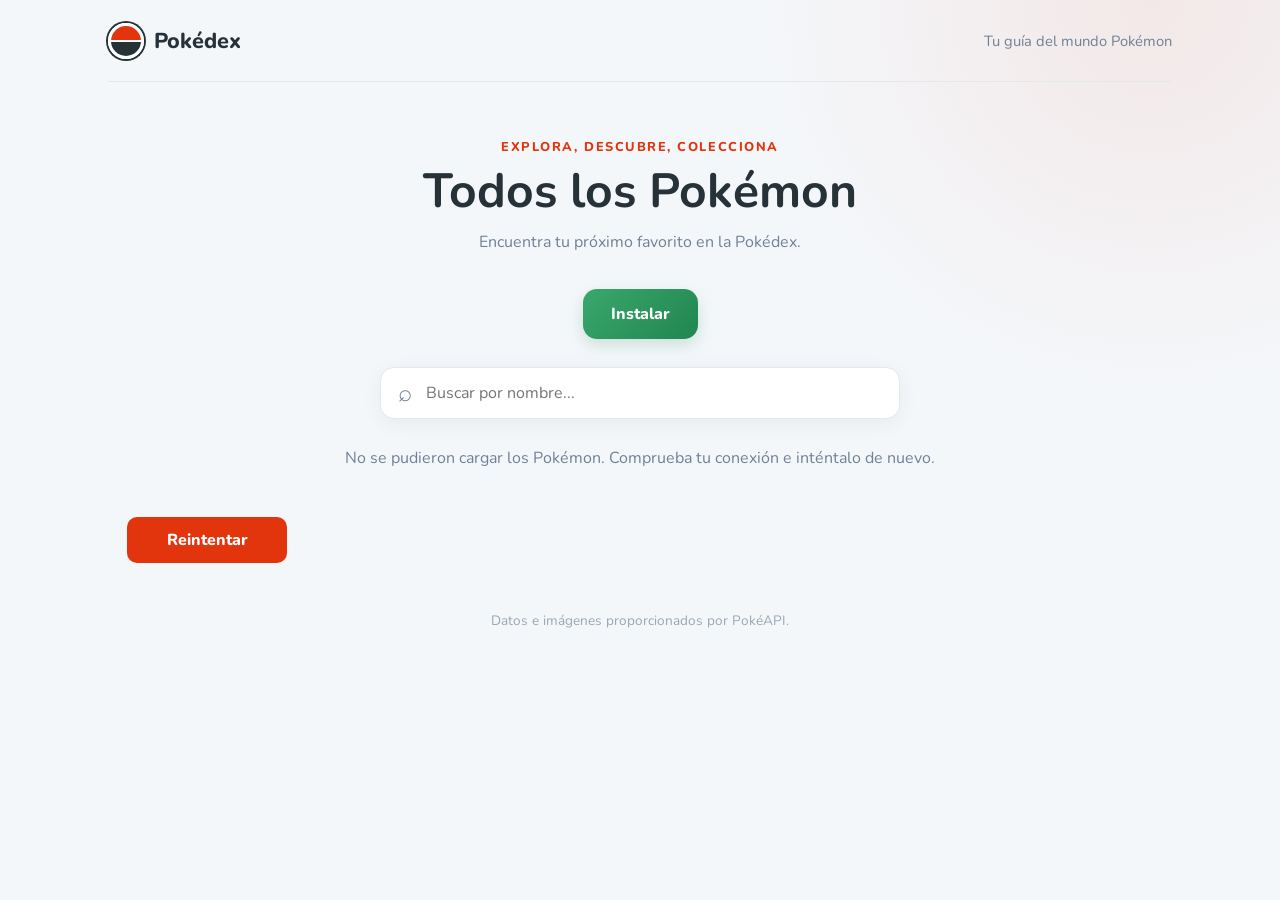
<file: index.html>
<!DOCTYPE html>
<html lang="es">
<head>
    <meta charset="UTF-8">
    <meta name="viewport" content="width=device-width, initial-scale=1.0">
    <meta name="theme-color" content="#e3350d">
    <meta name="description" content="Explora y descubre Pokémon con Pokédex PWA.">
    <meta name="mobile-web-app-capable" content="yes">
    <meta name="apple-mobile-web-app-capable" content="yes">
    <title>Pokédex | Pokémon PWA</title>
    <link rel="stylesheet" href="./css/styles.css">
    <link rel="manifest" href="./manifest.json">
    <link rel="apple-touch-icon" href="./images/icons/icon-192x192.png">
</head>
<body>
    <main>
        <header class="site-header">
            <a class="brand" href="./index.html" aria-label="Pokédex, inicio">
                <span class="brand-mark" aria-hidden="true">◉</span>
                <span>Pokédex</span>
            </a>
            <p class="header-caption">Tu guía del mundo Pokémon</p>
        </header>

        <section class="catalog" aria-labelledby="catalog-title">
            <div class="intro">
                <p class="eyebrow">Explora, descubre, colecciona</p>
                <h1 id="catalog-title">Todos los Pokémon</h1>
                <p class="intro-copy">Encuentra tu próximo favorito en la Pokédex.</p>
                <button class="install-app" id="install-app" type="button" aria-describedby="install-status">
                    Instalar
                </button>
                <p class="install-status" id="install-status" role="status" aria-live="polite"></p>
            </div>

            <label class="search-box" for="pokemon-search">
                <span aria-hidden="true">⌕</span>
                <input id="pokemon-search" type="search" placeholder="Buscar por nombre..." autocomplete="off">
            </label>

            <p id="catalog-status" class="catalog-status" role="status" aria-live="polite">Cargando Pokémon...</p>
            <div class="pokemon-grid" id="pokemon-list" aria-label="Pokémon ordenados alfabéticamente"></div>
            <button class="load-more" id="load-more" type="button" hidden>Mostrar más</button>
        </section>

        <footer class="site-footer">Datos e imágenes proporcionados por PokéAPI.</footer>
    </main>
    <script src="./js/app.js"></script>
</body>
</html>
</file>
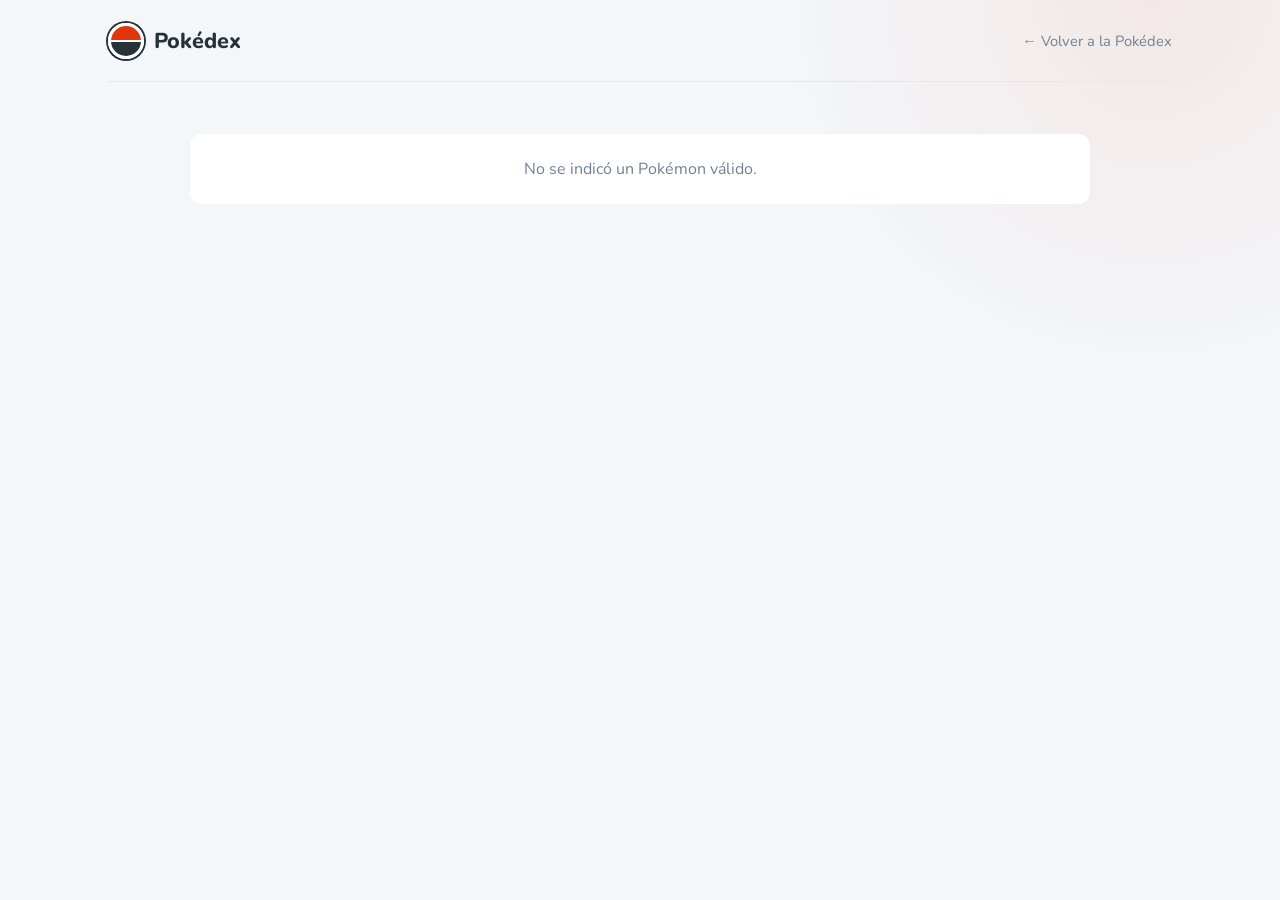
<file: detalle.html>
<!DOCTYPE html>
<html lang="es">
<head>
    <meta charset="UTF-8">
    <meta name="viewport" content="width=device-width, initial-scale=1.0">
    <meta name="theme-color" content="#e3350d">
    <meta name="description" content="Consulta los detalles y estadísticas de tu Pokémon favorito.">
    <title>Detalle | Pokédex</title>
    <link rel="stylesheet" href="./css/styles.css">
    <link rel="manifest" href="./manifest.json">
    <link rel="apple-touch-icon" href="./images/icons/icon-192x192.png">
</head>
<body>
    <main>
        <header class="site-header">
            <a class="brand" href="./index.html" aria-label="Pokédex, inicio">
                <span class="brand-mark" aria-hidden="true">◉</span>
                <span>Pokédex</span>
            </a>
            <a class="back-link" href="./index.html">← Volver a la Pokédex</a>
        </header>

        <section class="detail-container" id="pokemon-detail" aria-live="polite">
            <p class="catalog-status">Cargando Pokémon...</p>
        </section>
    </main>
    <script src="./js/detalle.js"></script>
</body>
</html>
</file>
<file: css/styles.css>
@import url("https://fonts.googleapis.com/css2?family=Nunito:wght@400;600;700;800&display=swap");

:root {
    color-scheme: light;
    font-family: "Nunito", "Segoe UI", sans-serif;
    color: #263238;
    background: #f4f7fa;
    font-synthesis: none;
    text-rendering: optimizeLegibility;
    --red: #e3350d;
    --dark: #263238;
    --muted: #718096;
}

* {
    box-sizing: border-box;
}

body {
    min-width: 320px;
    min-height: 100vh;
    margin: 0;
    background:
        radial-gradient(circle at 90% 0%, rgba(227, 53, 13, 0.08), transparent 25rem),
        #f4f7fa;
}

main {
    width: min(1120px, 100%);
    margin: 0 auto;
    padding: 0 28px 40px;
}

.site-header {
    min-height: 82px;
    display: flex;
    align-items: center;
    justify-content: space-between;
    border-bottom: 1px solid #e3e8ed;
}

.brand {
    display: inline-flex;
    align-items: center;
    gap: 10px;
    color: var(--dark);
    font-size: 1.35rem;
    font-weight: 800;
    text-decoration: none;
}

.brand-mark {
    display: inline-grid;
    width: 36px;
    height: 36px;
    place-items: center;
    border: 3px solid #fff;
    border-radius: 50%;
    background: linear-gradient(#e3350d 0 46%, #fff 46% 54%, #263238 54%);
    box-shadow: 0 0 0 2px var(--dark);
    color: transparent;
}

.header-caption,
.back-link {
    color: var(--muted);
    font-size: 0.92rem;
    text-decoration: none;
}

.back-link:hover {
    color: var(--red);
}

.catalog {
    padding-top: 56px;
}

.intro {
    text-align: center;
}

.eyebrow {
    margin: 0 0 8px;
    color: var(--red);
    font-size: 0.8rem;
    font-weight: 800;
    letter-spacing: 0.12em;
    text-transform: uppercase;
}

h1 {
    margin: 0;
    color: var(--dark);
    font-size: clamp(2rem, 5vw, 3rem);
    line-height: 1.15;
}

.intro-copy {
    margin: 12px 0 28px;
    color: var(--muted);
}

.search-box {
    display: flex;
    width: min(520px, 100%);
    height: 52px;
    align-items: center;
    gap: 12px;
    margin: 0 auto;
    padding: 0 17px;
    border: 1px solid #e2e8f0;
    border-radius: 14px;
    background: #fff;
    box-shadow: 0 5px 20px rgba(38, 50, 56, 0.06);
    color: var(--muted);
    font-size: 1.5rem;
}

.search-box input {
    width: 100%;
    border: 0;
    outline: 0;
    background: transparent;
    color: var(--dark);
    font: inherit;
    font-size: 1rem;
}

.search-box:focus-within {
    border-color: var(--red);
    box-shadow: 0 0 0 3px rgba(227, 53, 13, 0.12);
}

.install-app {
    display: inline-flex;
    min-height: 50px;
    align-items: center;
    justify-content: center;
    margin-top: 8px;
    padding: 0 28px;
    border: 0;
    border-radius: 14px;
    background: linear-gradient(135deg, #39a86c, #21854f);
    box-shadow: 0 6px 16px rgba(33, 133, 79, 0.2);
    color: #fff;
    cursor: pointer;
    font: inherit;
    font-weight: 800;
    transition: background 160ms ease, box-shadow 160ms ease, transform 160ms ease;
}

.install-app:hover {
    transform: translateY(-2px);
    box-shadow: 0 9px 20px rgba(33, 133, 79, 0.26);
}

.install-app.is-installed {
    background: linear-gradient(135deg, #bd7777, #a95f5f);
    box-shadow: 0 4px 12px rgba(120, 69, 69, 0.16);
}

.install-app.is-installed:hover {
    box-shadow: 0 6px 15px rgba(120, 69, 69, 0.22);
}

.install-app:focus-visible {
    outline: 3px solid rgba(227, 53, 13, 0.55);
    outline-offset: 3px;
}

.install-status {
    min-height: 1.25em;
    margin: 10px 0 0;
    color: var(--muted);
    font-size: 0.9rem;
}

.catalog-status {
    min-height: 24px;
    margin: 28px 0 18px;
    color: var(--muted);
    text-align: center;
}

.pokemon-grid {
    display: grid;
    grid-template-columns: repeat(auto-fill, minmax(190px, 1fr));
    gap: 18px;
}

.pokemon-card {
    overflow: hidden;
    border: 1px solid #e8edf2;
    border-radius: 18px;
    background: #fff;
    box-shadow: 0 5px 18px rgba(38, 50, 56, 0.055);
    transition: transform 160ms ease, box-shadow 160ms ease;
}

.pokemon-card:hover {
    transform: translateY(-4px);
    box-shadow: 0 12px 26px rgba(38, 50, 56, 0.12);
}

.card-link {
    display: flex;
    min-height: 232px;
    flex-direction: column;
    align-items: center;
    padding: 18px;
    color: inherit;
    text-decoration: none;
}

.card-link:focus-visible,
.load-more:focus-visible,
.back-link:focus-visible,
.brand:focus-visible {
    outline: 3px solid rgba(227, 53, 13, 0.55);
    outline-offset: 3px;
}

.pokemon-image {
    width: min(100%, 150px);
    height: 142px;
    object-fit: contain;
}

.pokemon-image.image-unavailable,
.detail-image.image-unavailable {
    visibility: hidden;
}

.pokemon-number {
    margin-top: 5px;
    color: #9aa6b2;
    font-size: 0.78rem;
    font-weight: 700;
    letter-spacing: 0.04em;
}

.pokemon-name {
    margin: 3px 0 0;
    color: var(--dark);
    font-size: 1.1rem;
    font-weight: 800;
    text-align: center;
}

.load-more {
    display: block;
    min-width: 160px;
    margin: 28px auto 0;
    padding: 12px 22px;
    border: 0;
    border-radius: 10px;
    background: var(--red);
    color: #fff;
    cursor: pointer;
    font: inherit;
    font-weight: 800;
    transition: background 160ms ease, transform 160ms ease;
}

.load-more:hover {
    transform: translateY(-2px);
    background: #c52e0c;
}

.load-more[hidden] {
    display: none;
}

.site-footer {
    margin-top: 48px;
    color: #9aa6b2;
    font-size: 0.85rem;
    text-align: center;
}

.detail-container {
    width: min(900px, 100%);
    margin: 52px auto 0;
}

.pokemon-detail {
    display: grid;
    grid-template-columns: minmax(250px, 0.85fr) minmax(0, 1.15fr);
    overflow: hidden;
    border: 1px solid #e8edf2;
    border-radius: 22px;
    background: #fff;
    box-shadow: 0 12px 36px rgba(38, 50, 56, 0.09);
}

.detail-visual {
    display: flex;
    min-height: 400px;
    flex-direction: column;
    align-items: center;
    justify-content: center;
    padding: 24px;
    background: radial-gradient(circle, #fff 0, #f6d7cd 100%);
}

.detail-image {
    width: min(100%, 310px);
    height: 310px;
    object-fit: contain;
}

.detail-visual .pokemon-number {
    color: #6f777d;
    font-size: 0.9rem;
}

.detail-content {
    align-self: center;
    padding: 36px;
}

.detail-content h1 {
    text-transform: capitalize;
}

.type-list,
.stats-list {
    display: flex;
    margin: 18px 0;
    padding: 0;
    list-style: none;
}

.type-list {
    flex-wrap: wrap;
    gap: 8px;
}

.type-chip {
    padding: 5px 12px;
    border-radius: 20px;
    background: #edf2f7;
    color: #394b59;
    font-size: 0.85rem;
    font-weight: 800;
}

.type-fire { background: #ffe2d5; color: #a83414; }
.type-water { background: #dceeff; color: #175b9d; }
.type-grass { background: #e1f4df; color: #347339; }
.type-electric { background: #fff2c2; color: #846400; }
.type-psychic { background: #ffe0ed; color: #a33263; }
.type-ice { background: #dcf7f5; color: #287b79; }
.type-dragon { background: #e7e2ff; color: #5740a0; }
.type-dark { background: #e4e0e0; color: #443b3b; }
.type-fairy { background: #ffe5f2; color: #a84877; }
.type-fighting { background: #f9ded9; color: #a23424; }
.type-flying { background: #e4e6ff; color: #4d5599; }
.type-poison { background: #f0e0f7; color: #704084; }
.type-ground { background: #f4e8d1; color: #80612f; }
.type-rock { background: #ece7d2; color: #70643a; }
.type-bug { background: #edf3ce; color: #647225; }
.type-ghost { background: #e5e1f4; color: #574b7f; }
.type-steel { background: #e2e9ed; color: #53636d; }

.measurements {
    margin: 0;
    color: var(--muted);
}

.stats-heading {
    margin: 26px 0 0;
    font-size: 1.1rem;
}

.stats-list {
    display: grid;
    gap: 12px;
}

.stat-item {
    display: grid;
    grid-template-columns: minmax(100px, 1fr) 30px 1.1fr;
    align-items: center;
    gap: 10px;
    font-size: 0.85rem;
}

.stat-item strong {
    text-align: right;
}

.stat-meter {
    height: 7px;
    overflow: hidden;
    border-radius: 5px;
    background: #edf1f4;
}

.stat-meter span {
    display: block;
    height: 100%;
    border-radius: inherit;
    background: var(--red);
}

.error-message {
    padding: 24px;
    border-radius: 12px;
    background: #fff;
}

@media (max-width: 650px) {
    main {
        padding: 0 16px 32px;
    }

    .site-header {
        min-height: 68px;
    }

    .header-caption {
        display: none;
    }

    .catalog {
        padding-top: 38px;
    }

    .pokemon-grid {
        grid-template-columns: repeat(auto-fill, minmax(145px, 1fr));
        gap: 12px;
    }

    .card-link {
        min-height: 202px;
        padding: 12px;
    }

    .pokemon-image {
        height: 122px;
    }

    .detail-container {
        margin-top: 28px;
    }

    .pokemon-detail {
        grid-template-columns: 1fr;
    }

    .detail-visual {
        min-height: 280px;
    }

    .detail-image {
        height: 230px;
    }

    .detail-content {
        padding: 24px;
    }
}

@media (prefers-reduced-motion: reduce) {
    *,
    *::before,
    *::after {
        scroll-behavior: auto !important;
        transition-duration: 0.01ms !important;
    }
}
</file>
